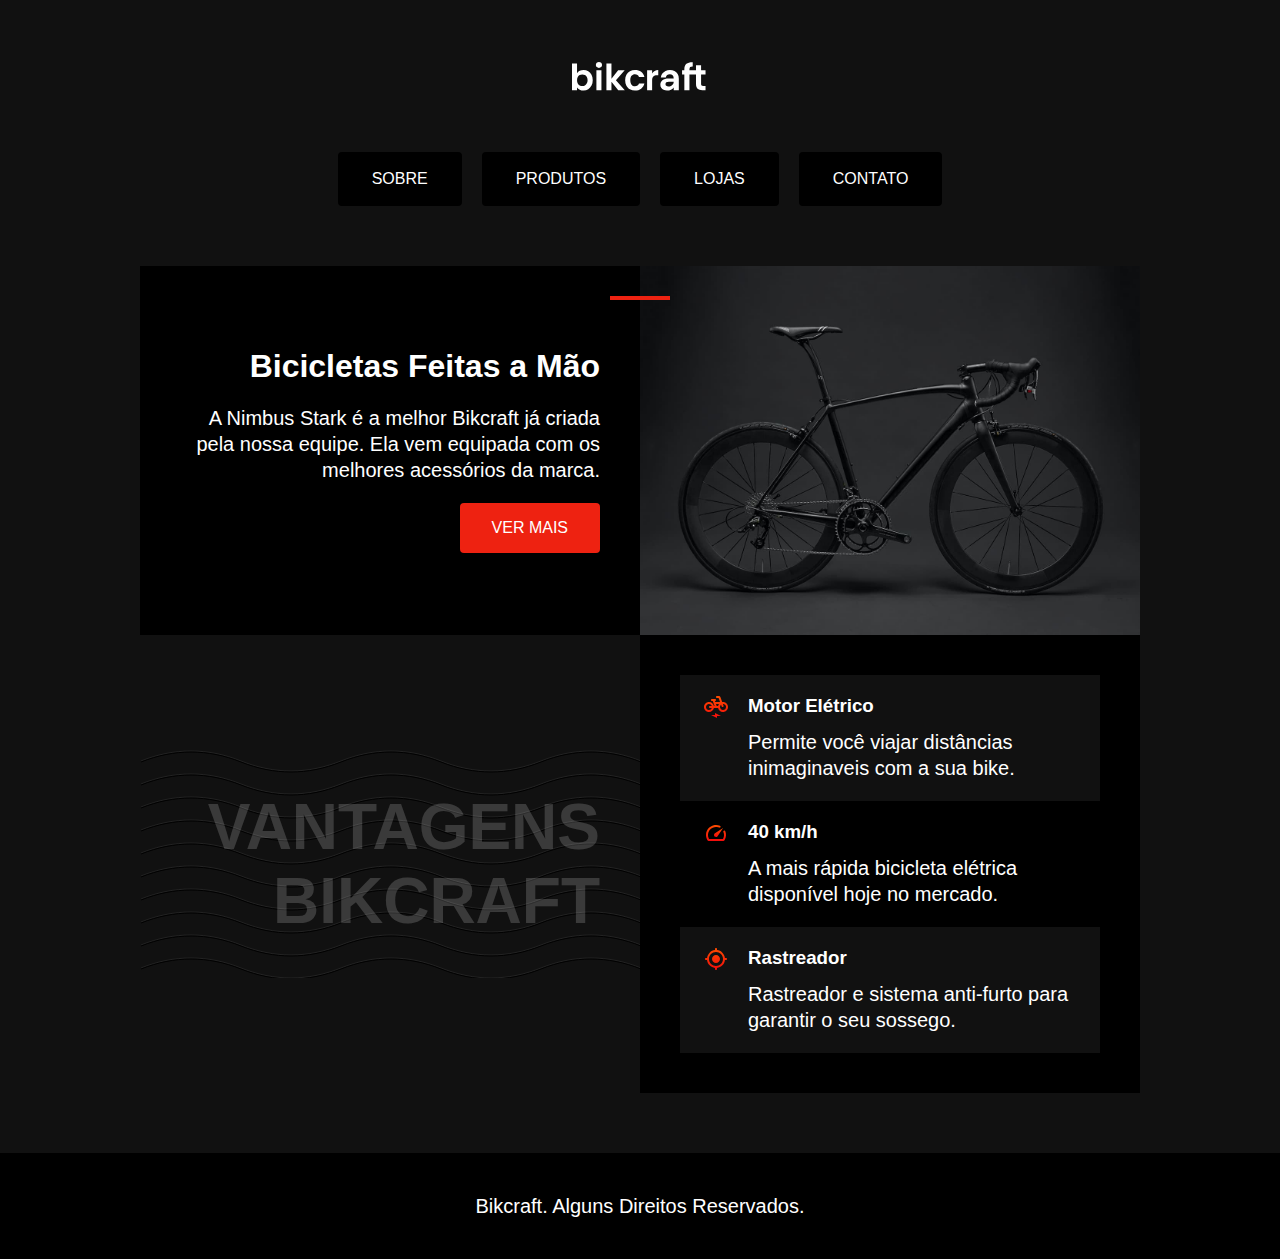
<file: index.html>
<!DOCTYPE html>
<html>

<head>
  <meta charset="UTF-8">
  <meta name="viewport" content="width=device-width, initial-scale=1.0">
  <title>Bikcraft</title>
  <link rel="stylesheet" href="./style.css">
</head>

<body>
  <header class="header">

    <svg width="136" height="32" viewBox="0 0 136 32" fill="none" xmlns="http://www.w3.org/2000/svg">
      <path d="M5.04 13.196C5.688 12.236 6.576 11.456 7.704 10.856C8.856 10.256 10.164 9.956 11.628 9.956C13.332 9.956 14.868 10.376 16.236 11.216C17.628 12.056 18.72 13.256 19.512 14.816C20.328 16.352 20.736 18.14 20.736 20.18C20.736 22.22 20.328 24.032 19.512 25.616C18.72 27.176 17.628 28.388 16.236 29.252C14.868 30.116 13.332 30.548 11.628 30.548C10.14 30.548 8.832 30.26 7.704 29.684C6.6 29.084 5.712 28.316 5.04 27.38V30.224H0V3.584H5.04V13.196ZM15.588 20.18C15.588 18.98 15.336 17.948 14.832 17.084C14.352 16.196 13.704 15.524 12.888 15.068C12.1004 14.6131 11.2055 14.377 10.296 14.384C9.384 14.384 8.52 14.624 7.704 15.104C6.912 15.56 6.264 16.232 5.76 17.12C5.28 18.008 5.04 19.052 5.04 20.252C5.04 21.452 5.28 22.496 5.76 23.384C6.264 24.272 6.912 24.956 7.704 25.436C8.52 25.892 9.384 26.12 10.296 26.12C11.232 26.12 12.096 25.88 12.888 25.4C13.704 24.92 14.352 24.236 14.832 23.348C15.336 22.46 15.588 21.404 15.588 20.18ZM26.954 7.904C26.066 7.904 25.322 7.628 24.722 7.076C24.146 6.5 23.858 5.792 23.858 4.952C23.858 4.112 24.146 3.416 24.722 2.864C25.322 2.288 26.066 2 26.954 2C27.842 2 28.574 2.288 29.15 2.864C29.75 3.416 30.05 4.112 30.05 4.952C30.05 5.792 29.75 6.5 29.15 7.076C28.574 7.628 27.842 7.904 26.954 7.904ZM29.438 10.28V30.224H24.398V10.28H29.438ZM46.226 30.224L39.458 21.728V30.224H34.418V3.584H39.458V18.74L46.154 10.28H52.706L43.922 20.288L52.778 30.224H46.226ZM53.145 20.252C53.145 18.188 53.565 16.388 54.405 14.852C55.245 13.292 56.409 12.092 57.897 11.252C59.385 10.388 61.089 9.956 63.009 9.956C65.481 9.956 67.521 10.58 69.129 11.828C70.761 13.052 71.853 14.78 72.405 17.012H66.97C66.682 16.148 66.19 15.476 65.494 14.996C64.822 14.492 63.982 14.24 62.974 14.24C61.534 14.24 60.394 14.768 59.554 15.824C58.714 16.856 58.294 18.332 58.294 20.252C58.294 22.148 58.714 23.624 59.554 24.68C60.394 25.712 61.534 26.228 62.974 26.228C65.014 26.228 66.346 25.316 66.97 23.492H72.406C71.854 25.652 70.762 27.368 69.13 28.64C67.498 29.912 65.458 30.548 63.01 30.548C61.09 30.548 59.386 30.128 57.898 29.288C56.4218 28.4362 55.2125 27.1895 54.406 25.688C53.566 24.128 53.146 22.316 53.146 20.252H53.145ZM80.138 13.376C80.756 12.3495 81.6227 11.4952 82.658 10.892C83.714 10.292 84.914 9.992 86.258 9.992V15.284H84.926C83.342 15.284 82.142 15.656 81.326 16.4C80.534 17.144 80.138 18.44 80.138 20.288V30.224H75.098V10.28H80.138V13.376ZM101.712 27.38C101.16 28.292 100.26 29.06 99.012 29.684C97.764 30.284 96.42 30.584 94.98 30.584C93.732 30.584 92.604 30.332 91.596 29.828C90.588 29.324 89.796 28.628 89.22 27.74C88.644 26.852 88.356 25.832 88.356 24.68C88.356 22.832 89.04 21.32 90.408 20.144C91.8 18.968 93.876 18.38 96.636 18.38H101.712C101.664 17.108 101.292 16.1 100.596 15.356C99.924 14.588 98.988 14.204 97.788 14.204C96.732 14.204 95.856 14.492 95.16 15.068C94.464 15.62 94.02 16.4 93.828 17.408H88.788C89.028 15.968 89.544 14.684 90.336 13.556C91.1449 12.41 92.2362 11.4923 93.504 10.892C94.824 10.244 96.3 9.92 97.932 9.92C99.612 9.92 101.124 10.268 102.468 10.964C103.803 11.6289 104.916 12.6669 105.672 13.952C106.44 15.248 106.824 16.772 106.824 18.524V30.224H101.712V27.38ZM96.456 26.516C97.296 26.516 98.112 26.336 98.904 25.976C99.72 25.616 100.392 25.076 100.92 24.356C101.448 23.636 101.712 22.784 101.712 21.8V21.656H96.924C95.772 21.656 94.908 21.884 94.332 22.34C93.78 22.796 93.504 23.396 93.504 24.14C93.504 24.86 93.756 25.436 94.26 25.868C94.788 26.3 95.52 26.516 96.456 26.516ZM117.453 14.42V30.224H112.341V14.42H110.073V10.28H112.341V9.272C112.341 6.824 113.037 5.024 114.429 3.872C115.821 2.72 117.921 2.18 120.729 2.252V6.5C119.505 6.476 118.653 6.68 118.173 7.112C117.693 7.544 117.453 8.324 117.453 9.452V10.28H124.003V5.348H129.079V10.28H133.543V14.42H129.079V24.068C129.079 24.74 129.235 25.232 129.547 25.544C129.883 25.832 130.435 25.976 131.203 25.976H133.543V30.224H130.375C126.127 30.224 124.003 28.16 124.003 24.032V14.42H117.453Z" fill="var(--texto)" />
    </svg>

    <nav aria-label="primária">
      <ul class="menu">
        <li><a href="/">Sobre</a></li>
        <li><a href="/">Produtos</a></li>
        <li><a href="/">Lojas</a></li>
        <li><a href="/">Contato</a></li>
      </ul>
    </nav>
  </header>

  <main>
    <article class="conteudo" aria-labelledby="label-introducao">
      <div class="introducao">
        <h1 id="label-introducao">Bicicletas Feitas a Mão</h1>
        <p>A Nimbus Stark é a melhor Bikcraft já criada pela nossa equipe. Ela vem equipada com os melhores acessórios da marca.</p>
        <a class="botao" href="/">Ver Mais</a>
      </div>
      <div class="introducao-cover">
        <img src="./img/bicicleta.jpg" alt="Bicicleta Bikcraft Preta">
      </div>
    </article>

    <article class="conteudo conteudo-vantagem" aria-labelledby="label-vantagens">
      <h2 class="subtitulo" id="label-vantagens">Vantagens Bikcraft</h2>
      <ul class="vantagens">
        <li class="vantagens-item">
          <img src="./img/eletrica.svg" alt="">
          <h3>Motor Elétrico</h3>
          <p>Permite você viajar distâncias inimaginaveis com a sua bike.</p>
        </li>
        <li class="vantagens-item">
          <img src="./img/velocidade.svg" alt="">
          <h3>40 km/h</h3>
          <p>A mais rápida bicicleta elétrica disponível hoje no mercado.</p>
        </li>
        <li class="vantagens-item">
          <img src="./img/rastreador.svg" alt="">
          <h3>Rastreador</h3>
          <p>Rastreador e sistema anti-furto para garantir o seu sossego.</p>
        </li>
      </ul>
    </article>
  </main>

  <footer class="rodape">
    <p>Bikcraft. Alguns Direitos Reservados.</p>
  </footer>
</body>

</html>
</file>
<file: style.css>
:root {
  --cor-primaria: #e21;
  --cor-primaria-escura: #900;
  --fundo-1: #f7f7f7;
  --fundo-2: #ffffff;
  --texto: #000000;
  --subtitulo: rgba(0, 0, 0, 0.2);
  --onda: url("./img/onda-clara.svg");
}

:root {
  --fundo-1: #111111;
  --fundo-2: #000000;
  --texto: #ffffff;
  --subtitulo: rgba(225, 225, 225, 0.2);
  --onda: url("./img/onda-escura.svg");
}
@media (prefers-color-scheme: dark) {
}

body {
  font-family: Arial, Helvetica, sans-serif;
  margin: 0px;
  display: grid;
  gap: 60px;
  justify-items: center;
  margin-top: 60px;
  background-color: var(--fundo-1);
  color: var(--texto);
}

img {
  max-width: 100%;
  display: block;
}

a {
  text-decoration: none;
}

ul {
  margin: 0px;
  padding: 0px;
  list-style: none;
}

p,
h1,
h2,
h3 {
  margin: 0px;
}

p {
  font-size: 1.25rem;
  line-height: 1.3;
}

.header {
  display: grid;
  gap: 60px;
  justify-items: center;
}

.menu {
  display: flex;
  flex-wrap: wrap;
  gap: 20px;
  justify-content: center;
}

.menu a {
  display: block;
  background: var(--fundo-2);
  padding: 1rem 2rem;
  border-radius: 4px;
  color: var(--texto);
  text-transform: uppercase;
  border: 2px solid var(--fundo-2);
}

.menu a:hover {
  border-color: var(--cor-primaria);
}

.conteudo {
  display: grid;
  grid-template-columns: 1fr 1fr;
  max-width: 1000px;
}

.introducao {
  background: var(--fundo-2);
  padding: 40px;
  text-align: right;
  position: relative;
  display: grid;
  gap: 20px;
  align-content: center;
  justify-items: end;
}

.introducao h1 {
  font-size: 2rem;
}

.introducao::before {
  content: "";
  width: 60px;
  height: 4px;
  background: var(--cor-primaria);
  position: absolute;
  top: 30px;
  right: -30px;
}

.introducao-cover img {
  object-fit: cover;
  height: 100%;
}

.botao {
  background: var(--cor-primaria);
  color: #ffffff;
  padding: 1rem 2rem;
  border-radius: 4px;
  text-transform: uppercase;
}

.botao:hover {
  background: var(--cor-primaria-escura);
}

.subtitulo {
  font-size: 4rem;
  text-transform: uppercase;
  text-align: right;
  padding: 40px;
  align-self: center;
  background-image: var(--onda);
  color: var(--subtitulo);
}

.vantagens {
  background: var(--fundo-2);
  padding: 40px;
}

.vantagens-item {
  display: grid;
  grid-template-columns: auto 1fr;
  gap: 10px 20px;
  padding: 20px;
  border-left: 4px solid transparent;
}

.vantagens-item:nth-child(odd) {
  background: var(--fundo-1);
}

.vantagens-item:hover {
  border-color: var(--cor-primaria);
}

.vantagens-item p {
  grid-column: 2;
}

.rodape {
  background: var(--fundo-2);
  width: 100%;
  text-align: center;
  padding: 40px;
  box-sizing: border-box;
}

@media (max-width: 1000px) {
  .conteudo-vantagem {
    grid-template-columns: 1fr;
  }
  .subtitulo {
    text-align: center;
  }
}

@media (max-width: 600px) {
  body {
    gap: 30px;
    margin-top: 20px;
  }
  .header {
    gap: 30px;
  }
  .conteudo {
    grid-template-columns: 1fr;
  }
  .introducao {
    text-align: left;
    justify-items: start;
  }
  .introducao::before {
    display: none;
  }
  .subtitulo {
    font-size: 3rem;
  }
}

@media (max-width: 400px) {
  .subtitulo {
    font-size: 2rem;
  }
  p {
    font-size: 1rem;
  }
}
</file>
